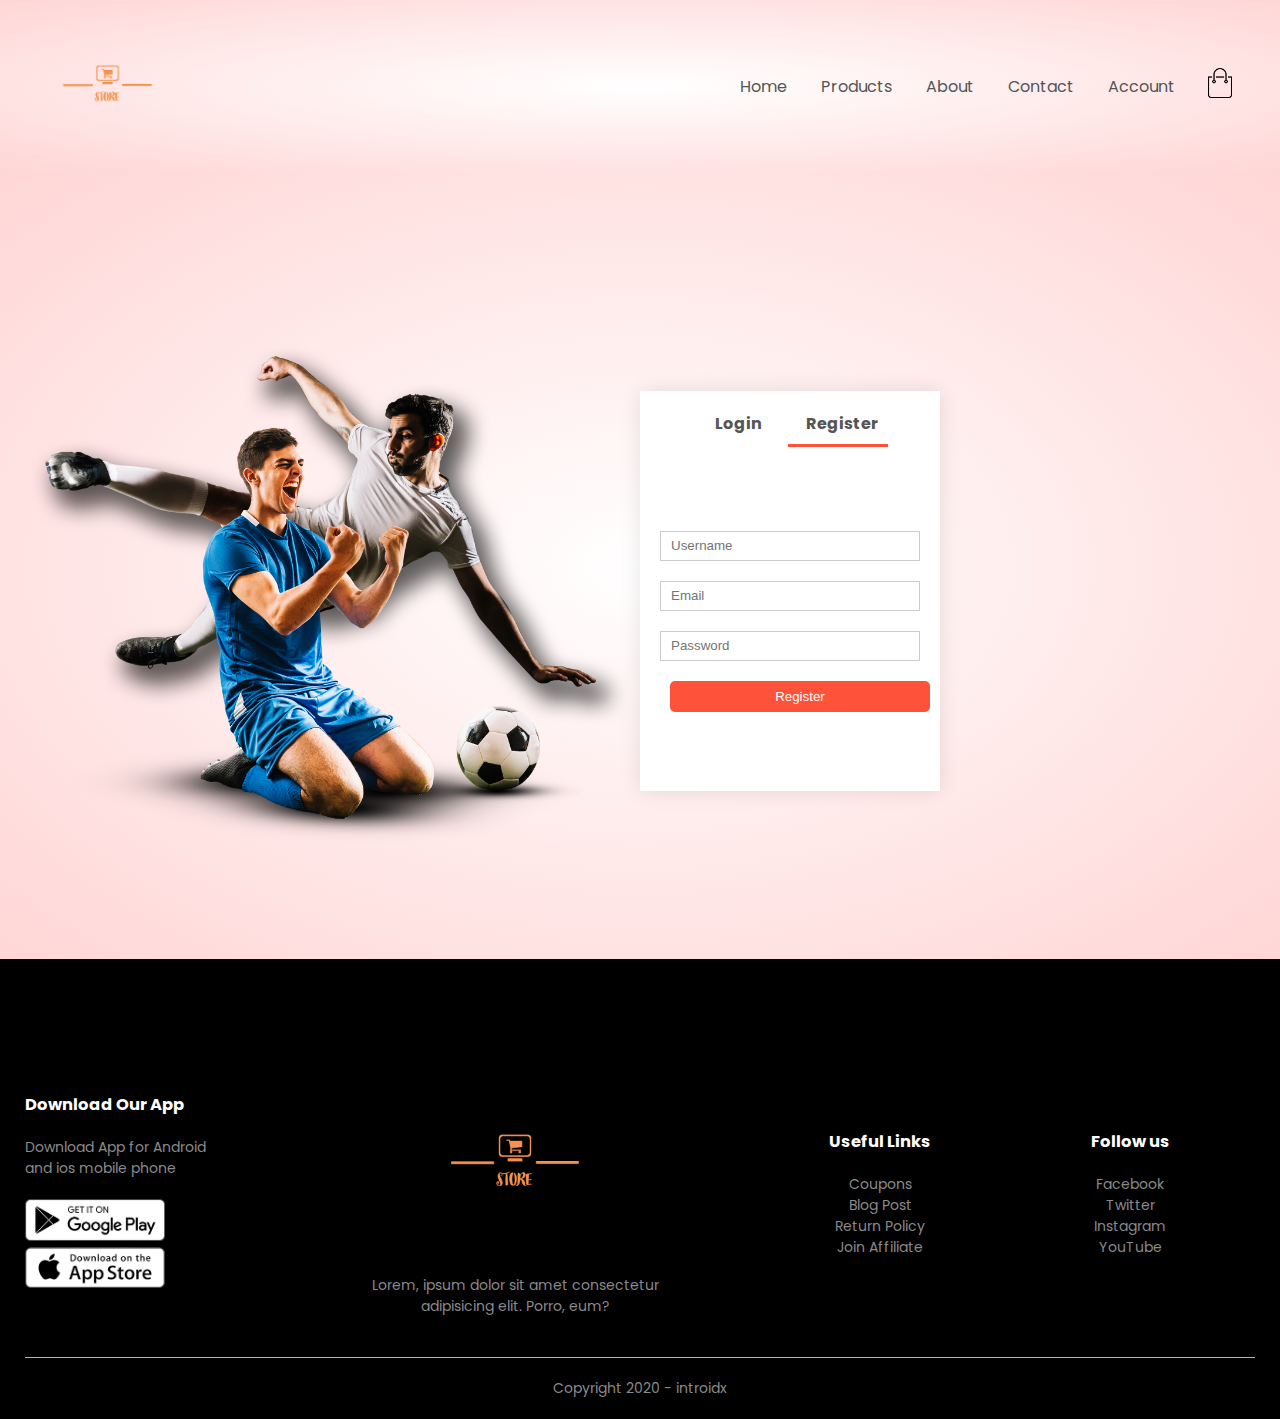
<file: account.html>
<!DOCTYPE html>
<html lang="en">
  <head>
    <meta charset="UTF-8" />
    <meta name="viewport" content="width=device-width, initial-scale=1.0" />
    <title>All Products - STORE</title>
    <link rel="stylesheet" href="style.css" />
    <link
      href="https://fonts.googleapis.com/css2?family=Poppins:ital,wght@0,300;0,400;0,500;0,600;0,700;1,200&display=swap"
      rel="stylesheet"
    />
    <link
      rel="stylesheet"
      href="https://stackpath.bootstrapcdn.com/font-awesome/4.7.0/css/font-awesome.min.css"
    />
  </head>
  <body>
    <div class="header">
      <div class="container">
        <div class="navbar">
          <div class="logo">
            <a href="index.html">
              <img src="images/STORE.png" alt="" width="125px"
            /></a>
          </div>
          <nav>
            <ul id="MenuItems">
              <li><a href="index.html">Home</a></li>
              <li><a href="products.html">Products</a></li>
              <li><a href="">About</a></li>
              <li><a href="">Contact</a></li>
              <li><a href="account.html">Account</a></li>
              <!-- TODo: 22:20 -->
            </ul>
          </nav>
          <a href="cart.html"
            ><img src="images/cart.png" alt="" width="30px" height="30px"
          /></a>
          <img
            src="images/menu.png"
            alt=""
            class="menu-icon"
            onclick="menutoggle()"
          />
        </div>
      </div>
    </div>
    <!-- Navigation ends here -->
    <!-- Account Page -->

    <div class="account-page">
      <div class="container">
        <div class="row">
          <div class="col-2">
            <img src="images/image1.png" width="100%" />
          </div>
          <div class="col-2">
            <div class="form-container">
              <div class="form-btn">
                <span onclick="login()">Login</span>
                <span onclick="register()">Register</span>
                <hr id="indicator" />
              </div>
              <form action="" id="LoginForm">
                <input type="text" placeholder="Username" />
                <input type="password" placeholder="Password" />

                <button type="submit" class="btn">Login</button>
                <a href="">Forgot Password</a>
              </form>
              <form action="" id="RegForm">
                <input type="text" placeholder="Username" />
                <input type="email" placeholder="Email" />
                <input type="password" placeholder="Password" />

                <button type="submit" class="btn">Register</button>
              </form>
            </div>
          </div>
        </div>
      </div>
    </div>

    <!-- Footer -->
    <div class="footer">
      <div class="container">
        <div class="row">
          <div class="footer-col-1">
            <h3>Download Our App</h3>
            <p>
              Download App for Android <br />
              and ios mobile phone
            </p>
            <div class="app-logo">
              <img src="images/play-store.png" alt="" />
              <img src="images/app-store.png" alt="" />
            </div>
          </div>
          <div class="footer-col-2">
            <img src="images/STORE.png" alt="" />
            <p>
              Lorem, ipsum dolor sit amet consectetur <br />adipisicing elit.
              Porro, eum?
            </p>
          </div>
          <div class="footer-col-3">
            <h3>Useful Links</h3>
            <ul>
              <li>Coupons</li>
              <li>Blog Post</li>
              <li>Return Policy</li>
              <li>Join Affiliate</li>
            </ul>
          </div>

          <div class="footer-col-4">
            <h3>Follow us</h3>
            <ul>
              <li>Facebook</li>
              <li>Twitter</li>
              <li>Instagram</li>
              <li>YouTube</li>
            </ul>
          </div>
        </div>
        <hr />
        <p class="copyright">Copyright 2020 - introidx</p>
      </div>
    </div>
    <!-- JS for Toggle menu -->
    <script>
      var MenuItems = document.getElementById("MenuItems");

      MenuItems.style.maxHeight = "0px";

      function menutoggle() {
        if (MenuItems.style.maxHeight == "0px") {
          MenuItems.style.maxHeight = "200px";
        } else {
          MenuItems.style.maxHeight = "0px";
        }
      }
    </script>
    <!-- 
js for toggle form -->
    <script>
      var LoginForm = document.getElementById("LoginForm");
      var RegForm = document.getElementById("RegForm");
      var indicator = document.getElementById("indicator");

      function register() {
        RegForm.style.transform = "translateX(0px)";
        LoginForm.style.transform = "translateX(0px)";
        indicator.style.transform = "translateX(100px)";
      }

      function login() {
        RegForm.style.transform = "translateX(300px)";
        LoginForm.style.transform = "translateX(300px)";
        indicator.style.transform = "translateX(0px)";
      }
    </script>
  </body>
</html>
</file>
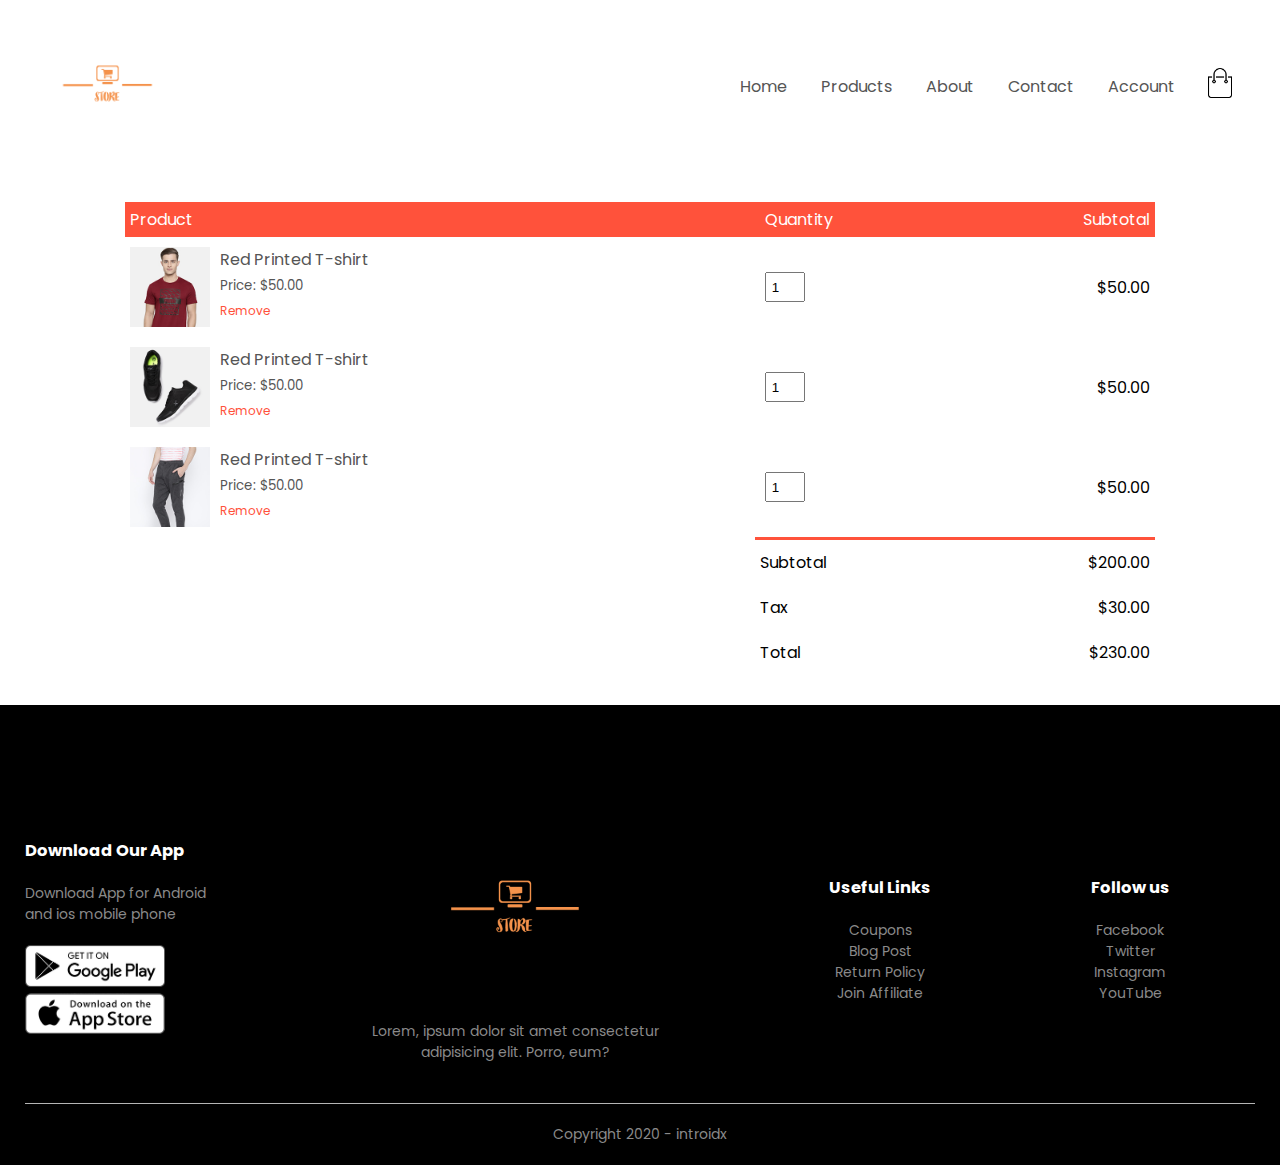
<file: cart.html>
<!DOCTYPE html>
<html lang="en">
  <head>
    <meta charset="UTF-8" />
    <meta name="viewport" content="width=device-width, initial-scale=1.0" />
    <title>All Products - STORE</title>
    <link rel="stylesheet" href="style.css" />
    <link
      href="https://fonts.googleapis.com/css2?family=Poppins:ital,wght@0,300;0,400;0,500;0,600;0,700;1,200&display=swap"
      rel="stylesheet"
    />
    <link
      rel="stylesheet"
      href="https://stackpath.bootstrapcdn.com/font-awesome/4.7.0/css/font-awesome.min.css"
    />
  </head>
  <body>
    <div class="container">
      <div class="navbar">
        <div class="logo">
          <a href="index.html">
            <img src="images/STORE.png" alt="" width="125px"
          /></a>
        </div>
        <nav>
          <ul id="MenuItems">
            <li><a href="index.html">Home</a></li>
            <li><a href="products.html">Products</a></li>
            <li><a href="">About</a></li>
            <li><a href="">Contact</a></li>
            <li><a href="account.html">Account</a></li>
            <!-- TODo: 22:20 -->
          </ul>
        </nav>
        <a href="cart.html"
          ><img src="images/cart.png" alt="" width="30px" height="30px"
        /></a>
        <img
          src="images/menu.png"
          alt=""
          class="menu-icon"
          onclick="menutoggle()"
        />
      </div>
    </div>

    <!-- Cart Items Details -->
    <div class="small-container cart-page">
      <table>
        <tr>
          <th>Product</th>
          <th>Quantity</th>
          <th>Subtotal</th>
        </tr>
        <tr>
          <td>
            <div class="cart-info">
              <img src="images/buy-1.jpg" alt="" />
              <div>
                <p>Red Printed T-shirt</p>
                <small>Price: $50.00</small>
                <br />
                <a href="">Remove</a>
              </div>
            </div>
          </td>
          <td><input type="nunber" value="1" /></td>
          <td>$50.00</td>
        </tr>

        <tr>
          <td>
            <div class="cart-info">
              <img src="images/buy-2.jpg" alt="" />
              <div>
                <p>Red Printed T-shirt</p>
                <small>Price: $50.00</small>
                <br />
                <a href="">Remove</a>
              </div>
            </div>
          </td>
          <td><input type="nunber" value="1" /></td>
          <td>$50.00</td>
        </tr>

        <tr>
          <td>
            <div class="cart-info">
              <img src="images/buy-3.jpg" alt="" />
              <div>
                <p>Red Printed T-shirt</p>
                <small>Price: $50.00</small>
                <br />
                <a href="">Remove</a>
              </div>
            </div>
          </td>
          <td><input type="nunber" value="1" /></td>
          <td>$50.00</td>
        </tr>
      </table>

      <div class="total-price">
        <table>
          <tr>
            <td>Subtotal</td>
            <td>$200.00</td>
          </tr>
          <tr>
            <td>Tax</td>
            <td>$30.00</td>
          </tr>
          <tr>
            <td>Total</td>
            <td>$230.00</td>
          </tr>
        </table>
      </div>
    </div>
    <!-- Footer -->
    <div class="footer">
      <div class="container">
        <div class="row">
          <div class="footer-col-1">
            <h3>Download Our App</h3>
            <p>
              Download App for Android <br />
              and ios mobile phone
            </p>
            <div class="app-logo">
              <img src="images/play-store.png" alt="" />
              <img src="images/app-store.png" alt="" />
            </div>
          </div>
          <div class="footer-col-2">
            <img src="images/STORE.png" alt="" />
            <p>
              Lorem, ipsum dolor sit amet consectetur <br />adipisicing elit.
              Porro, eum?
            </p>
          </div>
          <div class="footer-col-3">
            <h3>Useful Links</h3>
            <ul>
              <li>Coupons</li>
              <li>Blog Post</li>
              <li>Return Policy</li>
              <li>Join Affiliate</li>
            </ul>
          </div>

          <div class="footer-col-4">
            <h3>Follow us</h3>
            <ul>
              <li>Facebook</li>
              <li>Twitter</li>
              <li>Instagram</li>
              <li>YouTube</li>
            </ul>
          </div>
        </div>
        <hr />
        <p class="copyright">Copyright 2020 - introidx</p>
      </div>
    </div>
    <!-- JS for Toggle menu -->
    <script>
      var MenuItems = document.getElementById("MenuItems");

      MenuItems.style.maxHeight = "0px";

      function menutoggle() {
        if (MenuItems.style.maxHeight == "0px") {
          MenuItems.style.maxHeight = "200px";
        } else {
          MenuItems.style.maxHeight = "0px";
        }
      }
    </script>
  </body>
</html>
</file>
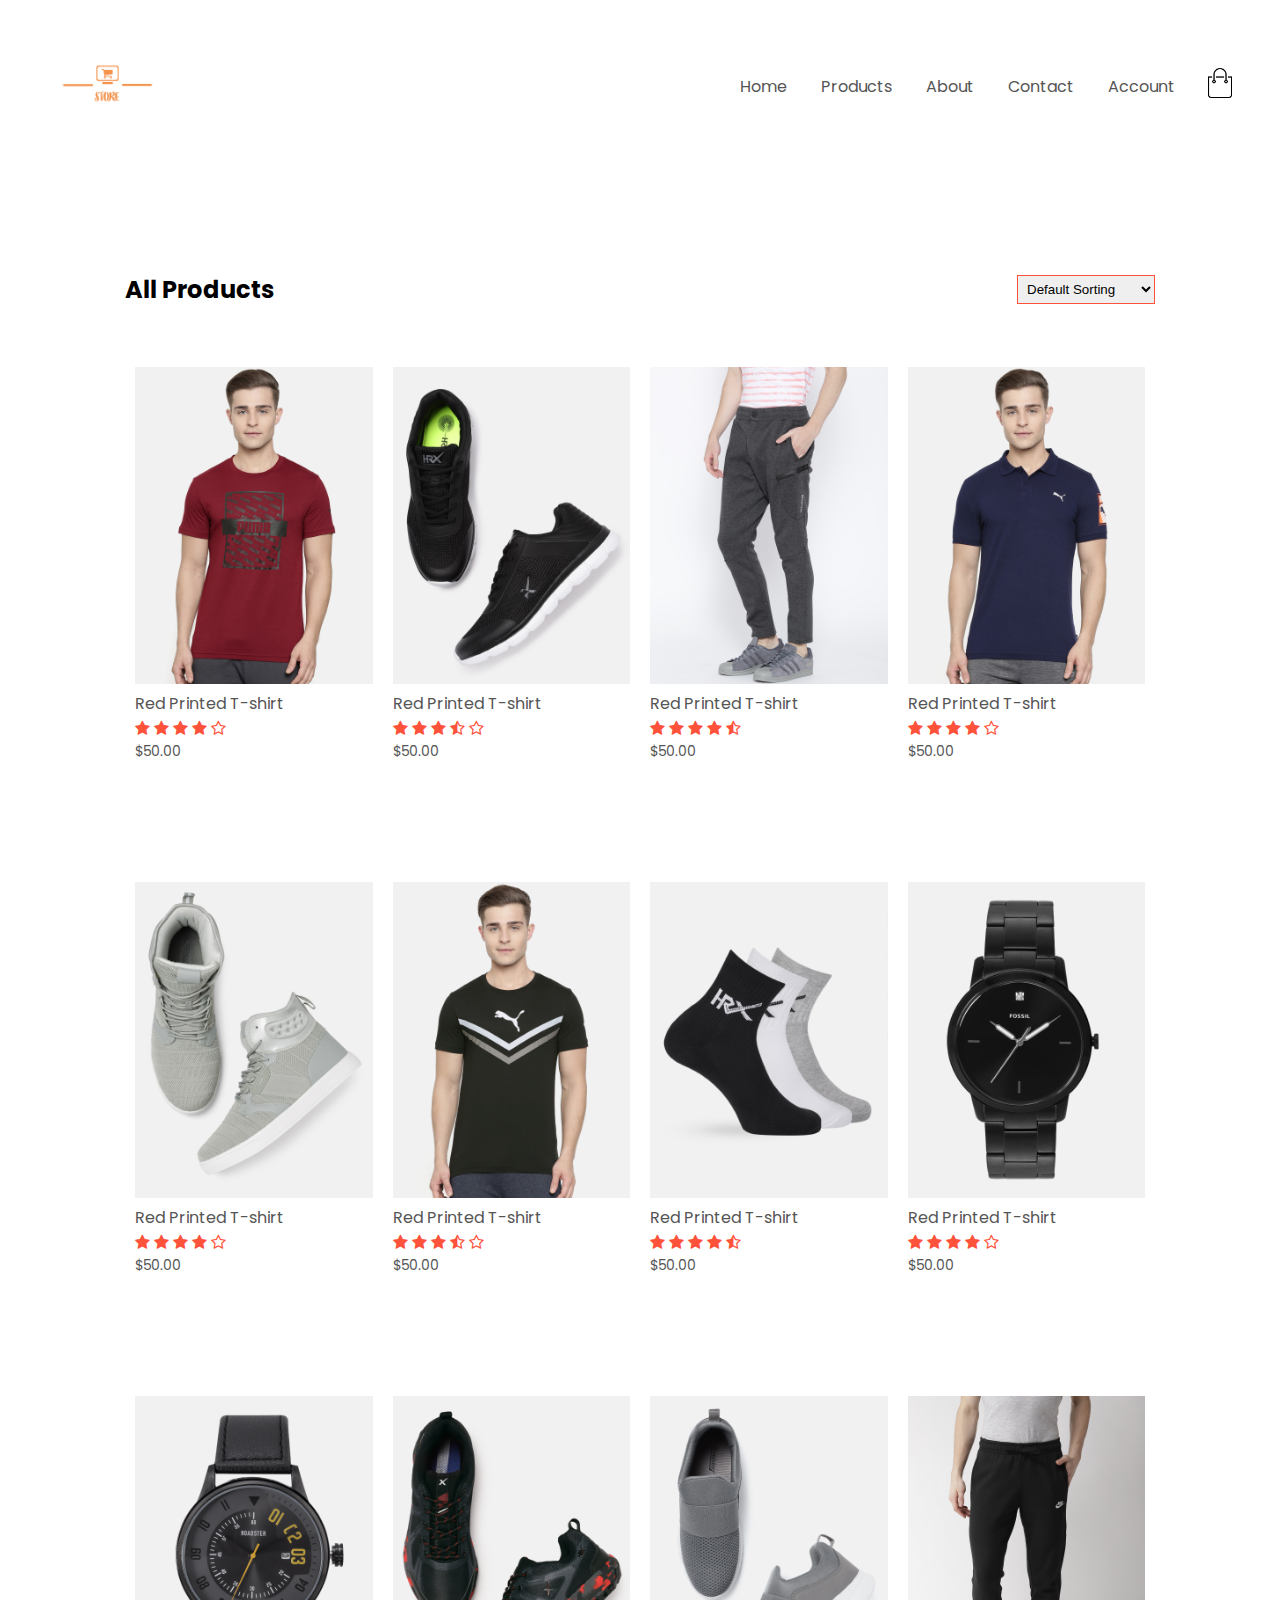
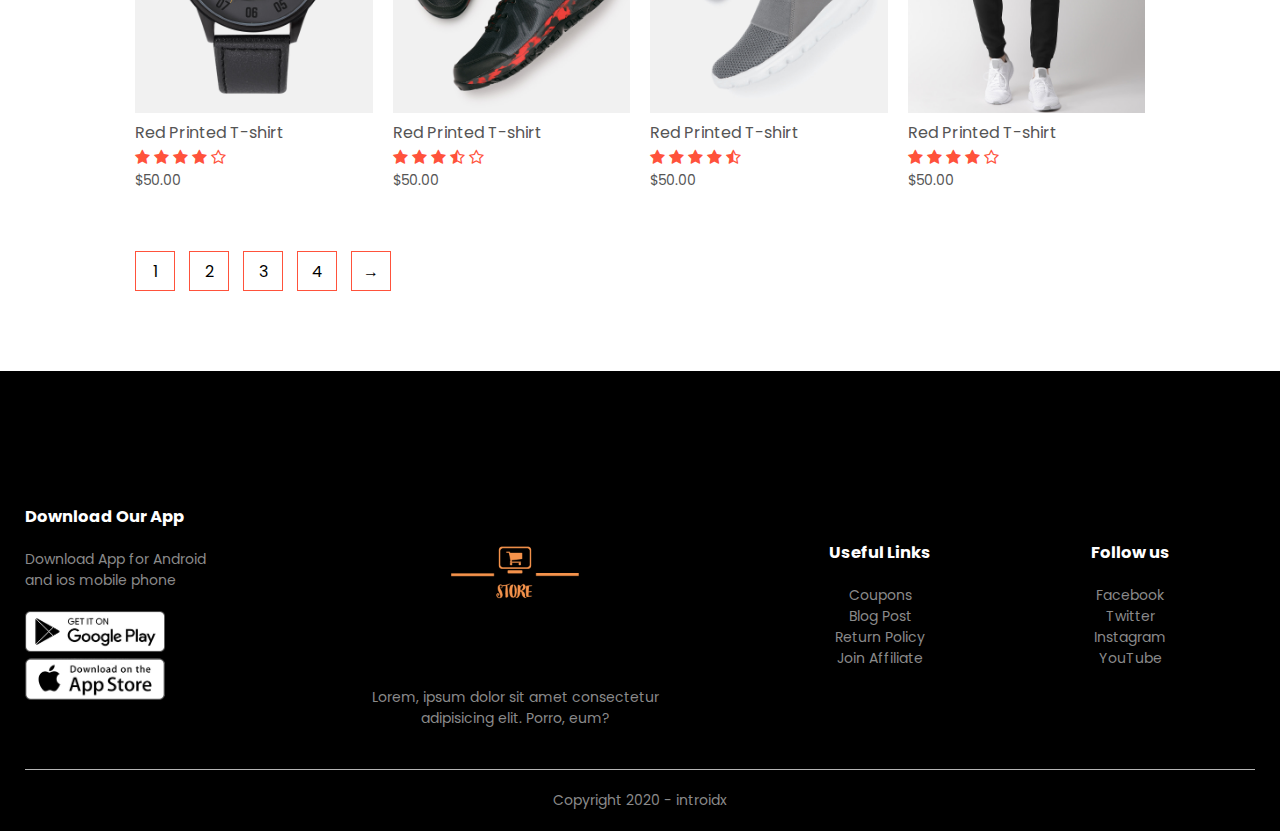
<file: products.html>
<!DOCTYPE html>
<html lang="en">
  <head>
    <meta charset="UTF-8" />
    <meta name="viewport" content="width=device-width, initial-scale=1.0" />
    <title>All Products - STORE</title>
    <link rel="stylesheet" href="style.css" />
    <link
      href="https://fonts.googleapis.com/css2?family=Poppins:ital,wght@0,300;0,400;0,500;0,600;0,700;1,200&display=swap"
      rel="stylesheet"
    />
    <link
      rel="stylesheet"
      href="https://stackpath.bootstrapcdn.com/font-awesome/4.7.0/css/font-awesome.min.css"
    />
  </head>
  <body>
    <div class="container">
      <div class="navbar">
        <div class="logo">
          <a href="index.html">
            <img src="images/STORE.png" alt="" width="125px"
          /></a>
        </div>
        <nav>
          <ul id="MenuItems">
            <li><a href="index.html">Home</a></li>
            <li><a href="products.html">Products</a></li>
            <li><a href="">About</a></li>
            <li><a href="">Contact</a></li>
            <li><a href="account.html">Account</a></li>
            <!-- TODo: 22:20 -->
          </ul>
        </nav>
        <a href="cart.html"
          ><img src="images/cart.png" alt="" width="30px" height="30px"
        /></a>
        <img
          src="images/menu.png"
          alt=""
          class="menu-icon"
          onclick="menutoggle()"
        />
      </div>
    </div>

    <div class="small-container">
      <div class="row row-2">
        <h2>All Products</h2>
        <select name="" id="">
          <option value="">Default Sorting</option>
          <option value="">Sort by Price</option>
          <option value="">Sort by Popularity</option>
          <option value="">Sort by Rating</option>
          <option value="">Sort by sales</option>
        </select>
      </div>

      <div class="row">
        <div class="col-4">
          <img src="images/product-1.jpg" alt="" />
          <h4>Red Printed T-shirt</h4>
          <div class="rating">
            <i class="fa fa-star"></i>
            <i class="fa fa-star"></i>
            <i class="fa fa-star"></i>
            <i class="fa fa-star"></i>
            <i class="fa fa-star-o"></i>
          </div>
          <p>$50.00</p>
        </div>

        <div class="col-4">
          <img src="images/product-2.jpg" alt="" />
          <h4>Red Printed T-shirt</h4>
          <div class="rating">
            <i class="fa fa-star"></i>
            <i class="fa fa-star"></i>
            <i class="fa fa-star"></i>
            <i class="fa fa-star-half-o"></i>
            <i class="fa fa-star-o"></i>
          </div>
          <p>$50.00</p>
        </div>

        <div class="col-4">
          <img src="images/product-3.jpg" alt="" />
          <h4>Red Printed T-shirt</h4>
          <div class="rating">
            <i class="fa fa-star"></i>
            <i class="fa fa-star"></i>
            <i class="fa fa-star"></i>
            <i class="fa fa-star"></i>
            <i class="fa fa-star-half-o"></i>
          </div>
          <p>$50.00</p>
        </div>
        <div class="col-4">
          <img src="images/product-4.jpg" alt="" />
          <h4>Red Printed T-shirt</h4>
          <div class="rating">
            <i class="fa fa-star"></i>
            <i class="fa fa-star"></i>
            <i class="fa fa-star"></i>
            <i class="fa fa-star"></i>
            <i class="fa fa-star-o"></i>
          </div>
          <p>$50.00</p>
        </div>
      </div>
      <div class="row">
        <div class="col-4">
          <img src="images/product-5.jpg" alt="" />
          <h4>Red Printed T-shirt</h4>
          <div class="rating">
            <i class="fa fa-star"></i>
            <i class="fa fa-star"></i>
            <i class="fa fa-star"></i>
            <i class="fa fa-star"></i>
            <i class="fa fa-star-o"></i>
          </div>
          <p>$50.00</p>
        </div>

        <div class="col-4">
          <img src="images/product-6.jpg" alt="" />
          <h4>Red Printed T-shirt</h4>
          <div class="rating">
            <i class="fa fa-star"></i>
            <i class="fa fa-star"></i>
            <i class="fa fa-star"></i>
            <i class="fa fa-star-half-o"></i>
            <i class="fa fa-star-o"></i>
          </div>
          <p>$50.00</p>
        </div>

        <div class="col-4">
          <img src="images/product-7.jpg" alt="" />
          <h4>Red Printed T-shirt</h4>
          <div class="rating">
            <i class="fa fa-star"></i>
            <i class="fa fa-star"></i>
            <i class="fa fa-star"></i>
            <i class="fa fa-star"></i>
            <i class="fa fa-star-half-o"></i>
          </div>
          <p>$50.00</p>
        </div>
        <div class="col-4">
          <img src="images/product-8.jpg" alt="" />
          <h4>Red Printed T-shirt</h4>
          <div class="rating">
            <i class="fa fa-star"></i>
            <i class="fa fa-star"></i>
            <i class="fa fa-star"></i>
            <i class="fa fa-star"></i>
            <i class="fa fa-star-o"></i>
          </div>
          <p>$50.00</p>
        </div>
      </div>
      <div class="row">
        <div class="col-4">
          <img src="images/product-9.jpg" alt="" />
          <h4>Red Printed T-shirt</h4>
          <div class="rating">
            <i class="fa fa-star"></i>
            <i class="fa fa-star"></i>
            <i class="fa fa-star"></i>
            <i class="fa fa-star"></i>
            <i class="fa fa-star-o"></i>
          </div>
          <p>$50.00</p>
        </div>

        <div class="col-4">
          <img src="images/product-10.jpg" alt="" />
          <h4>Red Printed T-shirt</h4>
          <div class="rating">
            <i class="fa fa-star"></i>
            <i class="fa fa-star"></i>
            <i class="fa fa-star"></i>
            <i class="fa fa-star-half-o"></i>
            <i class="fa fa-star-o"></i>
          </div>
          <p>$50.00</p>
        </div>

        <div class="col-4">
          <img src="images/product-11.jpg" alt="" />
          <h4>Red Printed T-shirt</h4>
          <div class="rating">
            <i class="fa fa-star"></i>
            <i class="fa fa-star"></i>
            <i class="fa fa-star"></i>
            <i class="fa fa-star"></i>
            <i class="fa fa-star-half-o"></i>
          </div>
          <p>$50.00</p>
        </div>
        <div class="col-4">
          <img src="images/product-12.jpg" alt="" />
          <h4>Red Printed T-shirt</h4>
          <div class="rating">
            <i class="fa fa-star"></i>
            <i class="fa fa-star"></i>
            <i class="fa fa-star"></i>
            <i class="fa fa-star"></i>
            <i class="fa fa-star-o"></i>
          </div>
          <p>$50.00</p>
        </div>
      </div>

      <div class="page-btn">
        <span>1</span>
        <span>2</span>
        <span>3</span>
        <span>4</span>
        <span>&#8594;</span>
      </div>
    </div>

    <!-- Footer -->
    <div class="footer">
      <div class="container">
        <div class="row">
          <div class="footer-col-1">
            <h3>Download Our App</h3>
            <p>
              Download App for Android <br />
              and ios mobile phone
            </p>
            <div class="app-logo">
              <img src="images/play-store.png" alt="" />
              <img src="images/app-store.png" alt="" />
            </div>
          </div>
          <div class="footer-col-2">
            <img src="images/STORE.png" alt="" />
            <p>
              Lorem, ipsum dolor sit amet consectetur <br />adipisicing elit.
              Porro, eum?
            </p>
          </div>
          <div class="footer-col-3">
            <h3>Useful Links</h3>
            <ul>
              <li>Coupons</li>
              <li>Blog Post</li>
              <li>Return Policy</li>
              <li>Join Affiliate</li>
            </ul>
          </div>

          <div class="footer-col-4">
            <h3>Follow us</h3>
            <ul>
              <li>Facebook</li>
              <li>Twitter</li>
              <li>Instagram</li>
              <li>YouTube</li>
            </ul>
          </div>
        </div>
        <hr />
        <p class="copyright">Copyright 2020 - introidx</p>
      </div>
    </div>
    <!-- JS for Toggle menu -->
    <script>
      var MenuItems = document.getElementById("MenuItems");

      MenuItems.style.maxHeight = "0px";

      function menutoggle() {
        if (MenuItems.style.maxHeight == "0px") {
          MenuItems.style.maxHeight = "200px";
        } else {
          MenuItems.style.maxHeight = "0px";
        }
      }
    </script>
  </body>
</html>
</file>
<file: style.css>
* {
  margin: 0;
  padding: 0;
  box-sizing: border-box;
}

body {
  font-family: "Poppins", sans-serif;
}

.navbar {
  display: flex;
  align-items: center;
  padding: 20px;
}

nav {
  flex: 1;
  text-align: right;
}

nav ul {
  display: inline-block;
  list-style-type: none;
}

nav ul li {
  display: inline-block;
  margin-right: 30px;
}

a {
  text-decoration: none;
  color: #555;
}

p {
  color: #555;
}

#MenuItems li a:hover{
  color: gray;
  transition: all 0.3s ease-in-out;
}

.container {
  max-width: 1300px;
  margin: auto;
  padding-left: 25px;
  padding-right: 25px;
}
.row {
  margin-top: 50px;
  display: flex;
  align-items: center;
  flex-wrap: wrap;
  justify-content: space-around;
}

.col-2 {
  flex-basis: 50%;
  min-width: 300px;
}
.col-2 img {
  max-width: 100%;
  padding: 50px 0;
  /* top and bottom 50 left and right 0 */
}
.col-2 h1 {
  font-size: 50px;
  line-height: 60px;
  margin: 25px 0;
}
.btn {
  display: inline-block;
  background: #ff523b;
  color: #fff;
  padding: 8px 30px;
  margin: 30px 0;
  border-radius: 5px;
  transition: background 0.5s;
}

.btn:hover {
  background-color: #563434; /* Green */
  color: #fff;
}

.header {
  background: radial-gradient(#fff, #ffd6d6);
}

.header .row {
  margin-top: 20px;
}

.categories {
  margin: 70px 0;
}

.col-3 {
  flex-basis: 30%;
  min-width: 250px;
  margin-bottom: 30px;
}

.col-3 img {
  width: 100%;
}

.small-container {
  max-width: 1080px;
  margin: auto;
  padding-left: 25px;
  padding-right: 25px;
}

.col-4 {
  flex-basis: 25%;
  padding: 10px;
  min-width: 200px;
  margin-bottom: 50px;
  transition: transform 0.5s;
}

.col-4 img {
  width: 100%;
}

.title {
  text-align: center;
  margin: 0 auto 80px;
  position: relative;
  line-height: 60px;
  color: #555;
}

.title::after {
  content: "";
  background: #ff523b;
  width: 80px;
  height: 5px;
  border-radius: 5px;
  position: absolute;
  bottom: 0;
  left: 50%;
  transform: translateX(-50%);
}

h4 {
  color: #555;
  font-weight: normal;
}

.col-4 p {
  font-size: 14px;
}

.rating .fa {
  color: #ff523b;
}

.col-4:hover {
  transform: translateY(-5px);
}
/*     offer     */
.offer {
  background: radial-gradient(#fff, #ffd6d6);
  margin-top: 80px;
  padding: 30px 0;
}

.col-2 .offer-img {
  padding: 50px;
}

small {
  color: #555;
}

/* -----Testimonial----- */

.testimonial {
  padding-top: 100px;
}
.testimonial .col-3 {
  text-align: center;
  padding: 40px 20px;
  box-shadow: 0 0 20px 0px rgba(0, 0, 0, 0.1);
  cursor: pointer;
  transition: transform 0.5s;
}
.testimonial .col-3 img {
  width: 50px;
  margin-top: 20px;
  border-radius: 50%;
}

.testimonial .col-3:hover {
  transform: translateY(-10px);
}

.fa.fa-quote-left {
  font-size: 34px;
  color: #ff523b;
}

.col-3 p {
  font-size: 12px;
  margin: 12px 0;
  color: #777;
}

.testimonial .col-3 h3 {
  font-weight: 600;
  color: #555;
  font-size: 16px;
}

/* brands */

.brands {
  margin: 100px auto;
}
.col-5 {
  width: 160px;
}
.col-5 img {
  width: 100%;
  cursor: pointer;
  filter: grayscale(100%);
}

.col-5 img:hover {
  filter: grayscale(0);
}

/* footer */
.footer {
  background: #000;
  color: #8a8a8a;
  font-size: 14px;
  padding: 60px 0 20px;
}
.footer p {
  color: #8a8a8a;
}
.footer h3 {
  color: #fff;
  margin-bottom: 20px;
}
.footer-col-1,
.footer-col-2,
.footer-col-3,
.footer-col-4 {
  min-width: 250px;
  margin-bottom: 20px;
}

.footer-col-1 {
  flex-basis: 30px;
}

.footer-col-2 {
  flex: 1;
  text-align: center;
}
.footer-col-2 img {
  width: 180px;
  margin-bottom: 20px;
}
.footer-col-3,
.footer-col-4 {
  flex-basis: 12%;
  text-align: center;
}
ul {
  list-style-type: none;
}
.app-logo {
  margin-top: 20px;
}
.app-logo img {
  width: 140px;
}

.footer hr {
  border: none;
  background: #b5b5b5;
  height: 1px;
  margin: 20px 0;
}
.copyright {
  text-align: center;
}
.menu-icon {
  width: 28px;
  margin-left: 20px;
  display: none;
}
/* Media Quer for menu */

@media only screen and (max-width: 800px) {
  nav ul {
    position: absolute;
    top: 70px;
    left: 0;
    background: #333;
    width: 100%;
    overflow: hidden;
    transition: max-height 0.5s;
  }
  nav ul li {
    display: block;
    margin-right: 50px;
    margin-top: 10px;
    margin-bottom: 10px;
  }
  nav ul li a {
    color: #fff;
  }
  .menu-icon {
    display: block;
    cursor: pointer;
  }
}

/* All Products */
.row-2 {
  justify-content: space-between;
  margin: 100px auto 50px;
}

select {
  border: 1px solid #ff523b;
  padding: 5px;
}
select:focus {
  outline: none;
}

.page-btn {
  margin: 0 auto 80px;
}
.page-btn span {
  display: inline-block;
  border: 1px solid #ff523b;
  margin-left: 10px;
  width: 40px;
  height: 40px;
  text-align: center;
  line-height: 40px;
  line-height: 40px;
  cursor: pointer;
}
.page-btn span:hover {
  background: #ff523b;
  color: #fff;
}

/* Media Quer for less than 600 screen size */
@media only screen and (max-width: 600px) {
  .row {
    text-align: center;
  }
  .col-2,
  .col-3,
  .col-4 {
    flex-basis: 100%;
  }
  .single-product .row {
    text-align: left;
  }
  .single-product .col-2 {
    padding: 20px 0;
  }
  .single-product h2 {
    font-size: 26px;
    line-height: 32px;
  }
  .cart-info p {
    display: none;
  }
}

/* Single Product Detail */
.single-product {
  margin-top: 80px;
}
.single-product .col-2 img {
  padding: 0;
}

.single-product .col-2 {
  padding: 20px;
}

.single-product h4 {
  margin: 20px 0;
  font-size: 22px;
  font-weight: bold;
}
.single-product select {
  display: block;
  padding: 10px;
  margin-top: 20px;
}

.single-product input {
  width: 50px;
  height: 40px;
  padding-left: 10px;
  font-size: 20px;
  margin-right: 10px;
  border: 1px solid #ff523b;
}
input:focus {
  outline: none;
}

.single-product .fa {
  color: #ff523b;
  margin-left: 10px;
}
.small-img-row {
  display: flex;
  justify-content: space-between;
}
.small-img-col {
  flex-basis: 24%;
  cursor: pointer;
}
/* Cart Items Details */
.cart-page {
  margin: 30px auto;
}
table {
  width: 100%;
  border-collapse: collapse;
}

.cart-info {
  display: flex;
  flex-wrap: wrap;
}
th {
  text-align: left;
  padding: 5px;
  color: #fff;
  background: #ff523b;
  font-weight: normal;
}
td {
  padding: 10px 5px;
}
td input {
  width: 40px;
  height: 30px;
  padding: 5px;
}
td a {
  color: #ff523b;
  font-size: 12px;
}

td img {
  width: 80px;
  height: 80px;
  margin-right: 10px;
}
.total-price {
  display: flex;
  justify-content: flex-end;
}

.total-price table {
  border-top: 3px solid #ff523b;
  width: 100%;
  max-width: 400px;
}
td:last-child {
  text-align: right;
}
th:last-child {
  text-align: right;
}

/* Account Page */

.account-page {
  padding: 50px 0;
  background: radial-gradient(#fff, #ffd6d6);
}
.form-container {
  background: #fff;
  width: 300px;
  height: 400px;
  position: relative;
  text-align: center;
  padding: 20px 0;
  box-shadow: 0 0 20px 0 rgba(0, 0, 0, 0.1);
  overflow: hidden;
}

.form-container span {
  font-weight: bold;
  padding: 0 10px;
  color: #555;
  cursor: pointer;
  width: 100px;
  display: inline-block;
}

.form-btn {
  display: inline-block;
}
.form-container form {
  max-width: 300px;
  padding: 0 20px;
  position: absolute;
  top: 130px;
  transition: transform 1s;
}
form input {
  width: 100%;
  height: 30px;
  margin: 10px 0;
  padding: 0 10px;
  border: 1px solid #ccc;
}

form .btn {
  width: 100%;
  border: none;
  cursor: pointer;
  margin: 10px;
}
form .btn:focus {
  outline: none;
}

#LoginForm {
  left: -300px;
}
#RegForm {
  left: 0;
}

form a {
  font-size: 12px;
}
#indicator {
  width: 100px;
  border: none;
  background: #ff523b;
  height: 3px;
  margin-top: 8px;
  transform: translateX(100px);
  transition: transform 1s;
}
</file>
